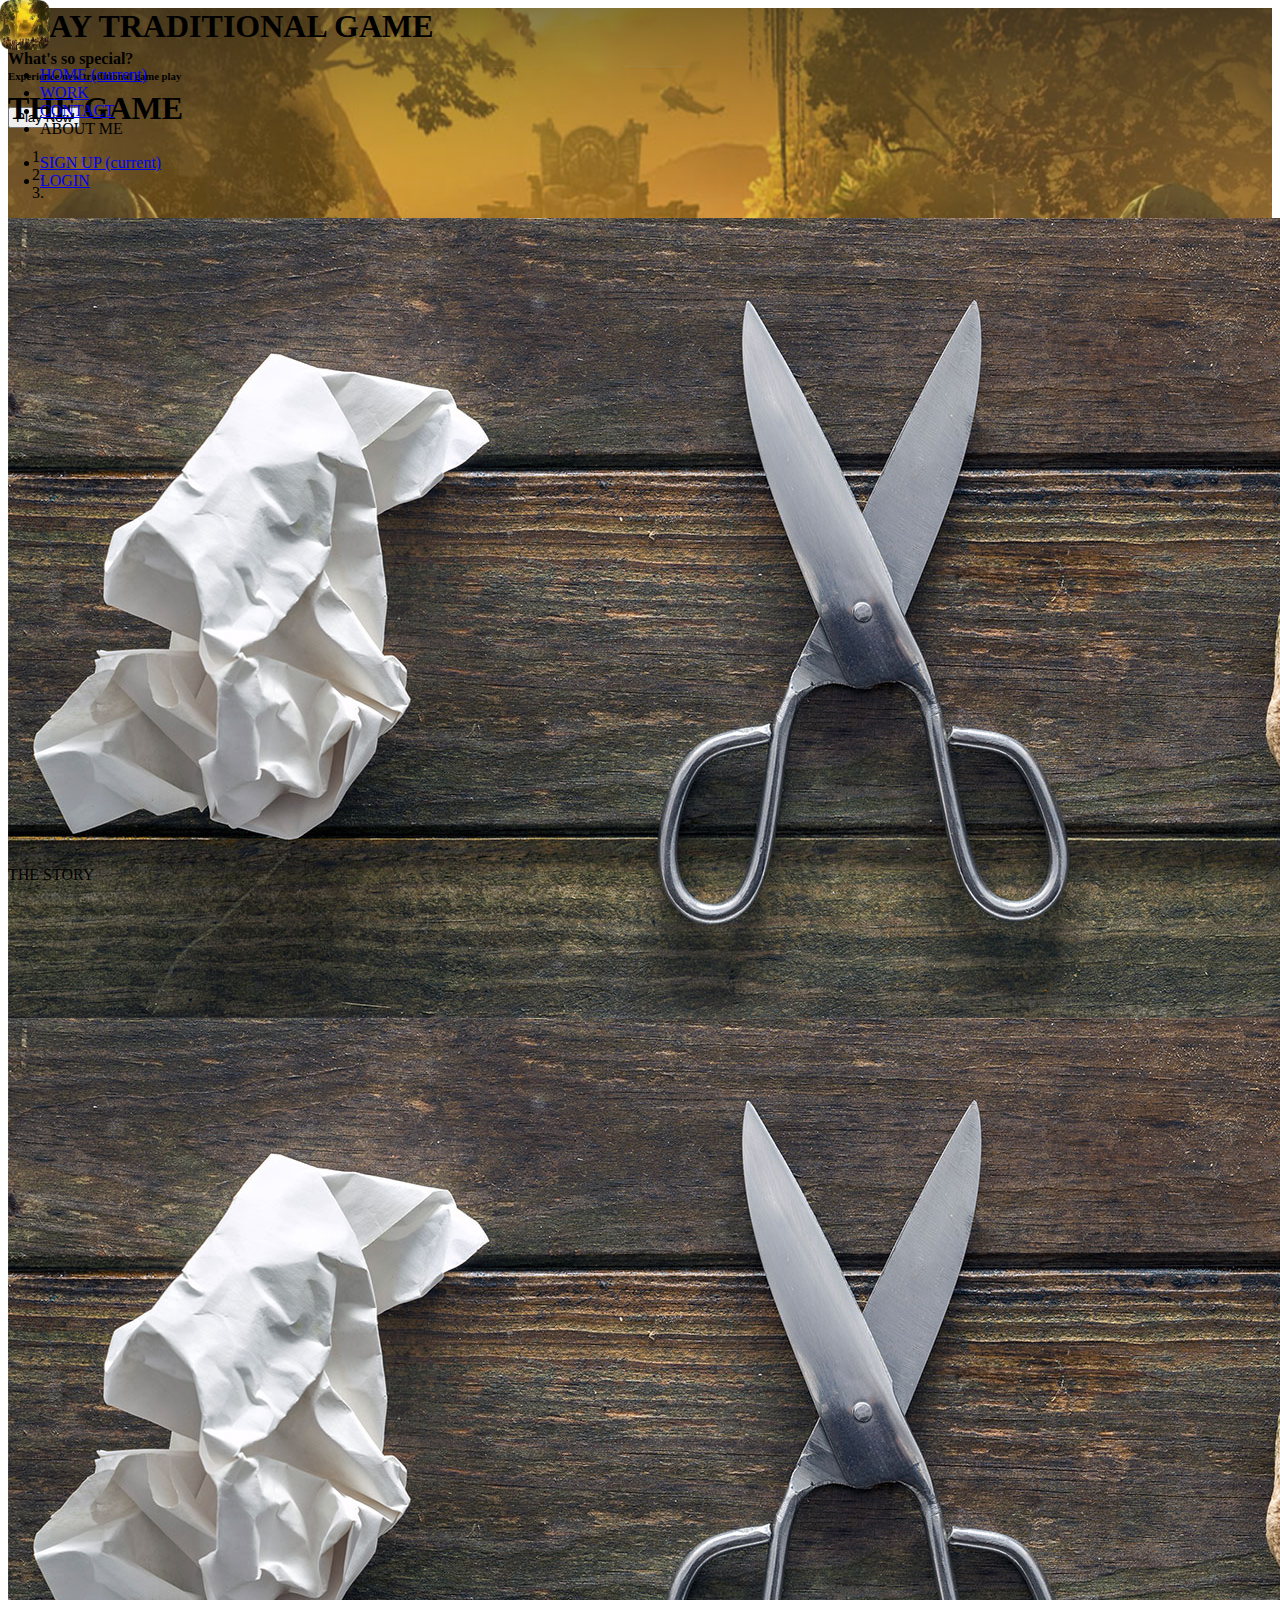
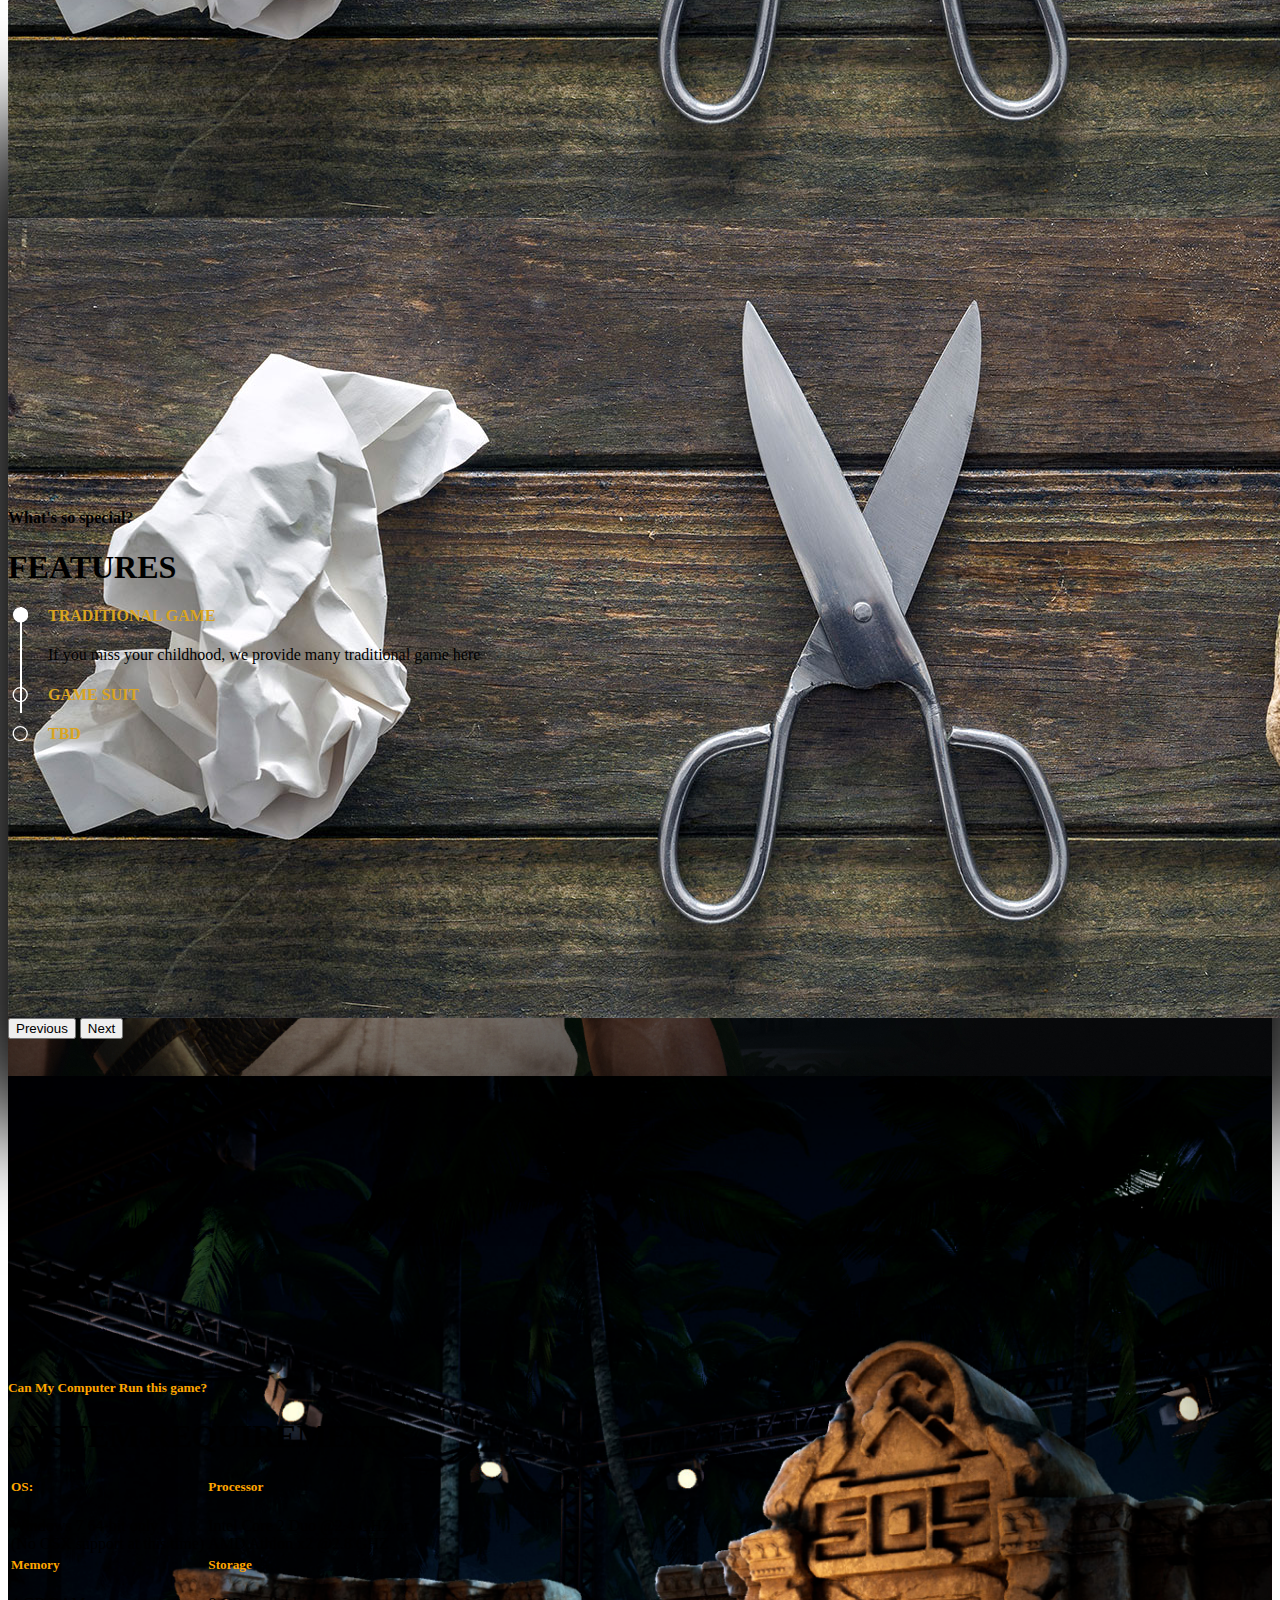
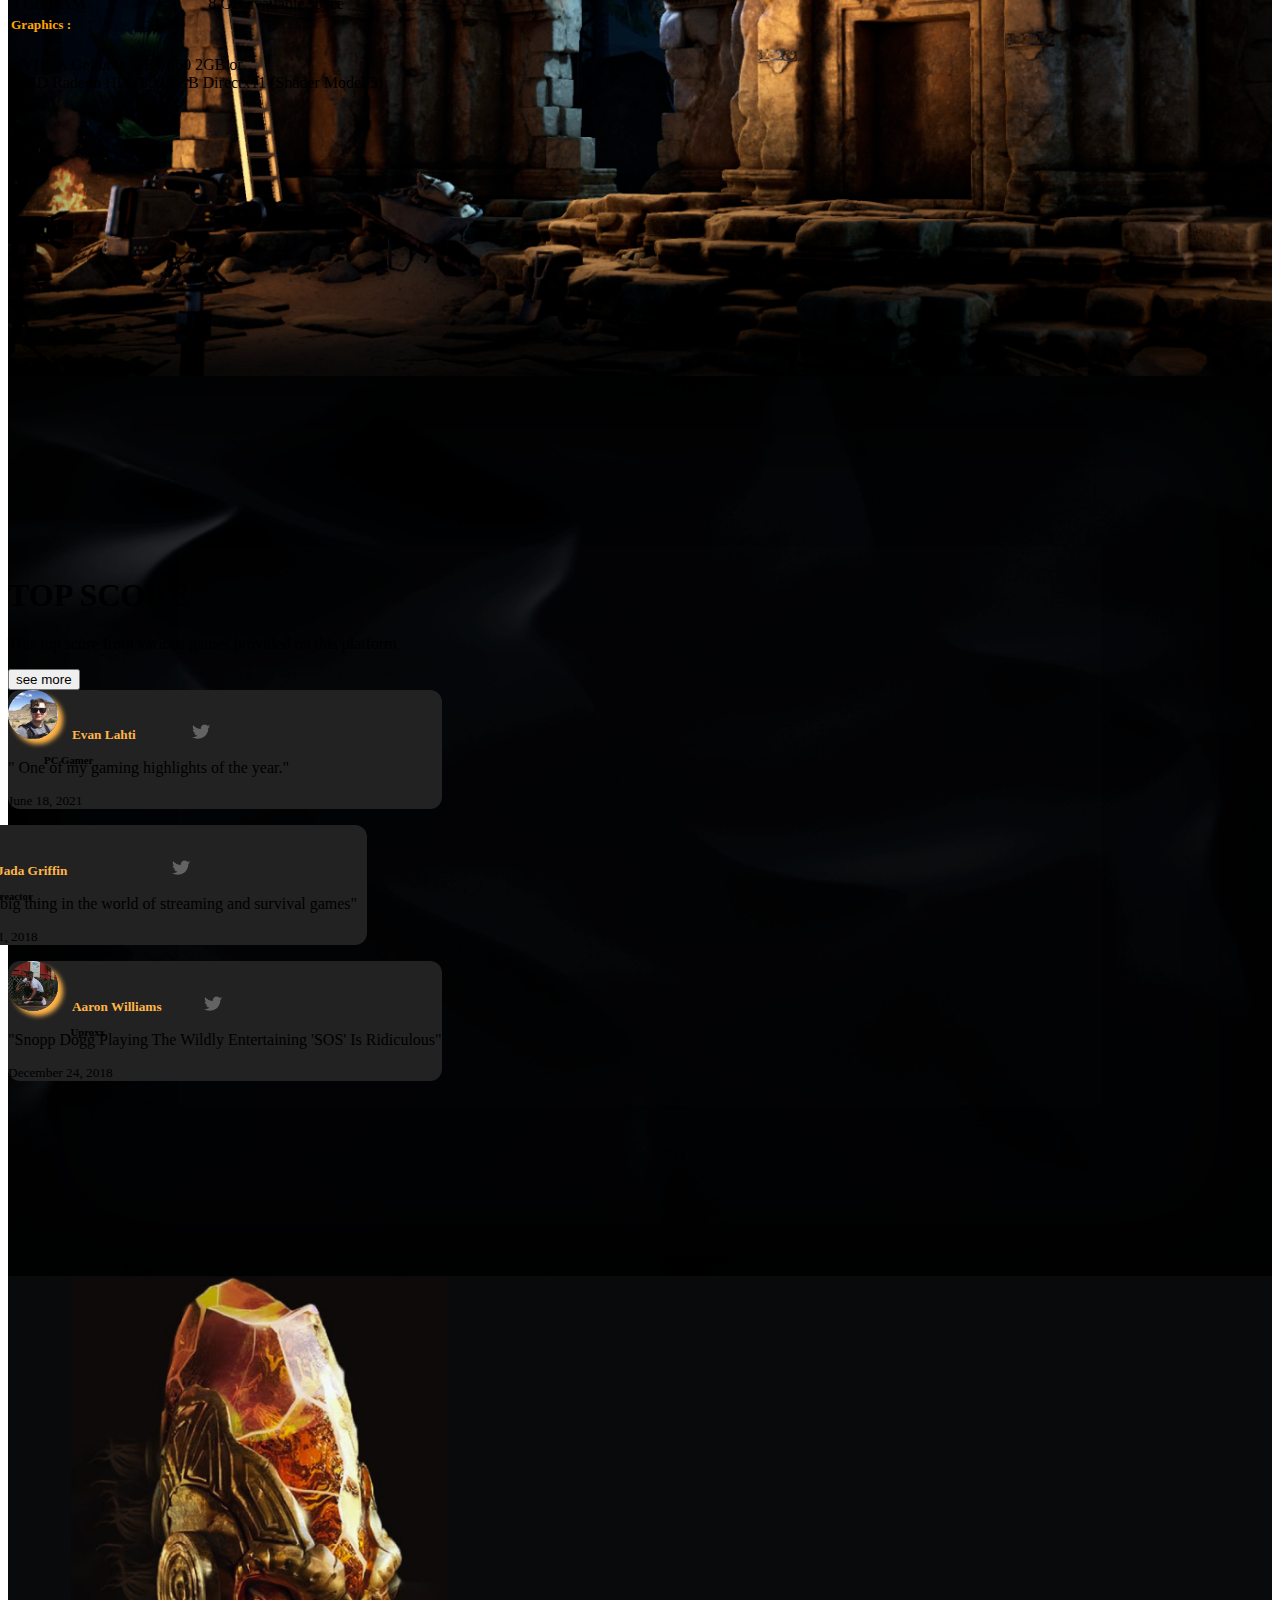
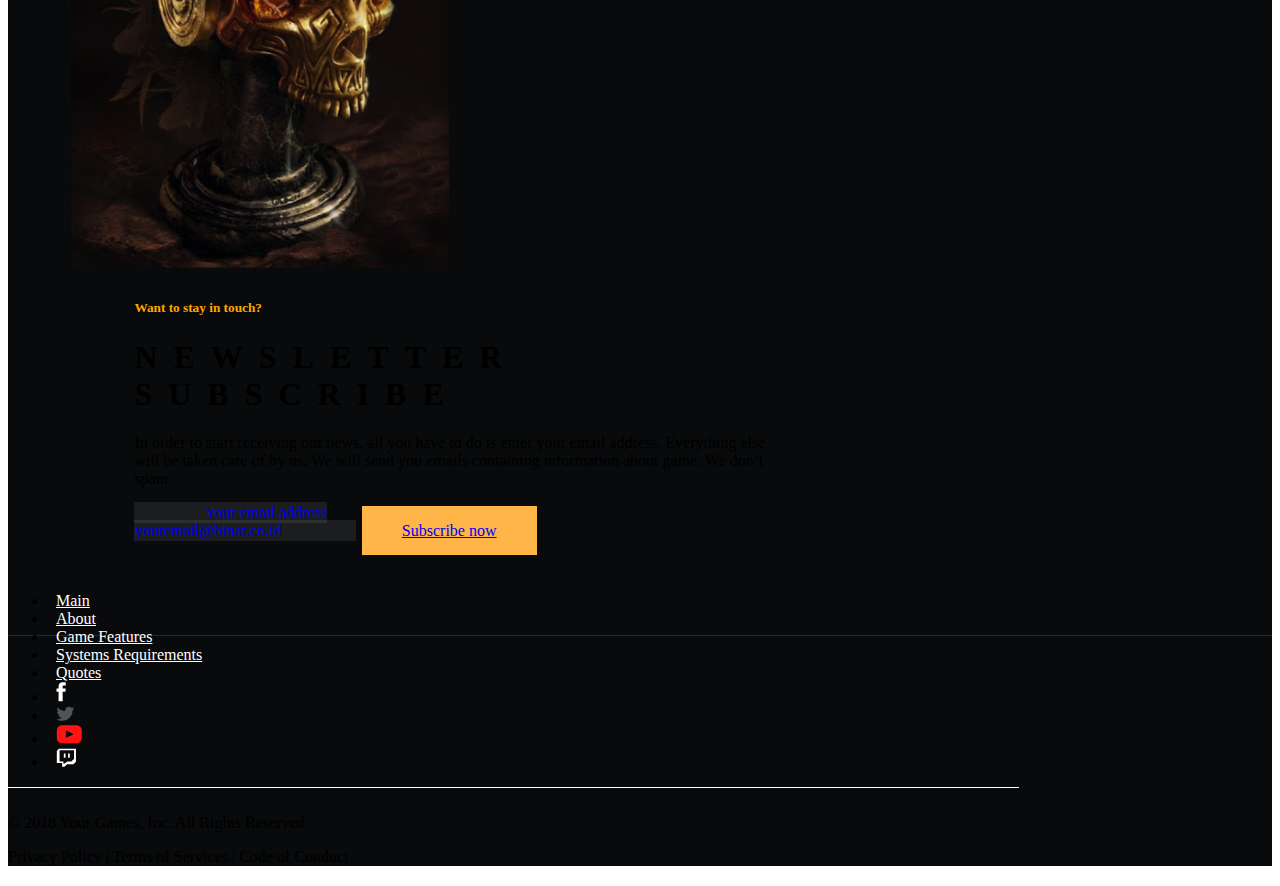
<file: index.html>
<html lang="en">
<head>
    <meta charset="UTF-8">
    <meta http-equiv="X-UA-Compatible" content="IE=edge">
    <meta name="viewport" content="width=device-width, initial-scale=1.0">
    <title>Games</title>
    <link rel="stylesheet" href="https://cdn.jsdelivr.net/npm/bootstrap@4.6.2/dist/css/bootstrap.min.css" integrity="sha384-xOolHFLEh07PJGoPkLv1IbcEPTNtaed2xpHsD9ESMhqIYd0nLMwNLD69Npy4HI+N" crossorigin="anonymous">
    <link rel="stylesheet" href="./css/style.css">
<body>
  <!-- HALAMAN 1 -->
  <section id="Header">

  <nav class="navbar navbar-expand-lg navbar-dark bg-transparent" style="position: absolute; top: 0; right: 0; left: 0;">
    <a class="navbar-brand" href="#">
        <img src="./assets/icon.ico" width="50" height="50" alt="">
      </a>
    <div class="collapse navbar-collapse justify-content-around" id="navbarNav">
      <ul class="navbar-nav">
        <li class="nav-item active">
          <a class="nav-link" href="#">HOME <span class="sr-only">(current)</span></a>
        </li>
        <li class="nav-item">
          <a class="nav-link" href="#">WORK</a>
        </li>
        <li class="nav-item">
          <a class="nav-link" href="#">CONTACT</a>
        </li>
        <li class="nav-item">
          <a class="nav-link disabled">ABOUT ME</a>
        </li>
      </ul>
    </div>


    <div class="signin">
        <ul class="navbar-nav mr-auto">
            <li class="nav-item active">
                <a class="nav-link" href="#">SIGN UP <span class="sr-only">(current)</span></a>
            </li>
            <li class="nav-item">
                <a class="nav-link text-white" href="#">LOGIN</a>
            </li>
        </ul>

    </div>
  </nav>
<!-- Bagian Tengah -->
    <header id="background1">
      <div class="text-center d-flex flex-column align-items-center justify-content-center vh-100">
        <h1 class="text-white mb-5">PLAY TRADITIONAL GAME</h1>
        <h6 class="text-white mb-5">Experience new traditional game play</h6>
        <a href="./game.html"><button type="button" class="btn btn-warning">Play Now</button></a> 
        <p style="position: absolute; bottom: 0;" class="font-weight-bold text-white text-center">
          THE STORY
        </p>
      </div>
    </header>
  </section>

<!-- HALAMAN 2 -->
  <section id="game">
    <div class="container">
      <div class="row">
        <div class="col-md-4">
          <h4 class="text-white">What's so special?</h4>
          <h1 class="text-white">THE GAME</h1>
        </div>
        <div class="col-md-8">
          <div id="carouselExampleIndicators" class="carousel slide" data-ride="carousel">
            <ol class="carousel-indicators">
              <li data-target="#carouselExampleIndicators" data-slide-to="0" class="active"></li>
              <li data-target="#carouselExampleIndicators" data-slide-to="1"></li>
              <li data-target="#carouselExampleIndicators" data-slide-to="2"></li>
            </ol>
            <div class="carousel-inner">
              <div class="carousel-item active">
                <img src="./assets/rockpaperstrategy-1600.jpg" class="d-block w-100" alt="...">
              </div>
              <div class="carousel-item">
                <img src="./assets/rockpaperstrategy-1600.jpg" class="d-block w-100" alt="...">
              </div>
              <div class="carousel-item">
                <img src="./assets/rockpaperstrategy-1600.jpg" class="d-block w-100" alt="...">
              </div>
            </div>
            <button class="carousel-control-prev" type="button" data-target="#carouselExampleIndicators" data-slide="prev">
              <span class="carousel-control-prev-icon" aria-hidden="true"></span>
              <span class="sr-only">Previous</span>
            </button>
            <button class="carousel-control-next" type="button" data-target="#carouselExampleIndicators" data-slide="next">
              <span class="carousel-control-next-icon" aria-hidden="true"></span>
              <span class="sr-only">Next</span>
            </button>
          </div>
        </div>
      </div>
    </div>
  </section>
  
  <!-- HALAMAN 3 -->
  <section id="features">
    <div class="container">
      <div class="row">
        <div class="col-md-6"></div>
        <div class="col-md-6">
          <div class="text-white mb-5">
            <h4>What's so special?</h4>
            <h1>FEATURES</h1>
          </div>
          <div class="col-md-6"></div>
          <div class="text-white">
            <ul class="gamelist">
              <li class="pointgame active mb-5">
                  <h4>TRADITIONAL GAME</h4>
                  <p>If you miss your childhood, we provide many traditional game here</p>
              </li>
              <li class="pointgame inactive mb-5">
                  <h4>GAME SUIT</h4>
              </li>
              <li class="pointgame inactive mb-5">
                <h4>TBD</h4>
            </li>
            </ul>
          </div>
        </div>
      </div>
    </div>
  </section>

  <!-- HALAMAN 4 -->
  <section id="requirements">
    <div class="container">
        <div class="d-flex justify-content-center mb-5">
            <h5 class="text-white">
                Can My Computer Run this game?
            </h5>
        </div>
        <div class="row">
            <div class="col-md-6">
                <h1 class="text-white">
                    SYSTEM REQUIREMENTS
                </h1>
                <table class="table table-bordered text-white" id="MainTable" >
                  <div class="teks">  
                    <tr>
                          <td>
                              <h5>
                                  OS:
                              </h5>
                              <P>
                                  Windows 7 64-bit only <br />
                                  (No OSX support at this time)
                              </P>
                          </td>
                          <td>
                              <h5>
                                  Processor
                              </h5>
                              <p>
                                  Intel Core 2 Duo @2.4 GHZ or <br />
                                  AMD Athlon x2 @2.8 GHZ
                              </p>
                          </td>
                      </tr>
                      <tr>
                          <td>
                              <h5>
                                  Memory
                              </h5>
                              <p>
                                  4 GB RAM
                              </p>
                          </td>
                          <td>
                              <h5>
                                  Storage
                              </h5>
                              <p>
                                  8 GB available space
                              </p>
                          </td>
                      </tr>
                      <tr>
                          <td colspan="2">
                              <h5>
                                  Graphics : 
                              </h5>
                              <p>
                                  NVIDIA GeForce GTX 660 2GB or <br />
                                  AMD Radeon HD 7850 2GB Directx11 (Shader Model 5)
                              </p>
                          </td>
                      </tr>
                  </div>
                </table>
            </div>
        </div>
    </div>
</section>

<!-- HALAMAN 5 -->
<section id="top-score">
  <div class="container">
      <div class="row align-items-center">
        <div class="col-md-4 text-white mb-5">
          <h1>
              TOP SCORE
          </h1>
          <p>
              This top score from various games provided on this platform
          </p>
          <button type="button" class="btn btn-warning">see more</button>
        </div>
        <div class="col-md-2"></div>
        <div class="col-md-6">
          <div class="card mb-5">
            <div class="card-body">
              <div class="mb-3">
                <img class="profile" src="./assets/evan-lahti.jpg" class="img-fluid" alt="">
                <h5 class="card-title">
                  Evan Lahti
              </h5>
                <h6 class="card-subtitle mb-2 text-muted">
                  PC Gamer</h6>
                <img src="./assets/twitter-card.png">
                  </img>
              </div>
              <p class="card-text text-white">"
                  One of my gaming highlights of the year."
              </p>
              <p class="card-text">
                <small class="text-muted">
                  June 18, 2021
              </small>
              </p>
            </div>
          </div>
          <div class="card mb-5 card-middle">
            <div class="card-body">
              <div class="mb-3">
                <img class="profile" src="./assets/jada-griffin.jpg" class="img-fluid" alt="">
                <h5 class="card-title">Jada Griffin</h5>
                <h6 class="card-subtitle mb-2 text-muted">Nerdreactor</h6>
                <img style="position: relative; right: -40px;" src="./assets/twitter-card.png"></img>
              </div>
              <p class="card-text text-white">"The next big thing in the world of streaming and survival games"</p>
              <p class="card-text">
                <small class="text-muted">December 21, 2018</small>
              </p>
            </div>
          </div>
          <div class="card mb-5">
            <div class="card-body">
              <div class="mb-3">
                <img class="profile" src="./assets/aaron-williams.jpg" class="img-fluid" alt="">
                <h5 class="card-title">Aaron Williams</h5>
                <h6 class="card-subtitle mb-2 text-muted">Uproxx</h6>
                <img src="./assets/twitter-card.png"></img>
              </div>
              <p class="card-text text-white">"Snopp Dogg Playing The Wildly Entertaining 'SOS' Is Ridiculous"</p>
              <p class="card-text">
                <small class="text-muted">December 24, 2018</small>
              </p>
            </div>
          </div>
        </div>
      </div>
    </div>
</section>

<!-- HALAMAN 6 -->
<section id="subscribe" class="subscribe d-flex align-items-center justify-content-center flex-column">
<div class="container-fluid d-flex align-items-center justify-content-center">
    <div class="container-lg d-flex align-items-center justify-content-center">
        <img
          class="my-hero-image"
          src="./assets/skull.png"
          alt=""
          style="width: 30%"/>
      <div class="text-area text-white">
          <h5>Want to stay in touch?</h5>
          <h1>NEWSLETTER SUBSCRIBE</h1>
          <p>
              In order to start receiving our news, all you have
              to do is enter your email address. Everything else
              will be taken care of by us. We will send you emails
              containing information about game. We don’t spam.
          </p>
          <a href="#" class="mail btn fw-bold btn-lg text-start">
            <span class="text-secondary"
                  >Your email address
              </span>
              <br>
              <span class="text-warning"
                  >youremail@binar.co.id
                  </span>
            </a>
          <a href="#" class="subs btn fw-bold btn-lg subs">Subscribe now</a>
      </div>
  </div>
</div>

<!-- FOOTER -->
<footer style="width: 80%">
  <div class="menu">
      <ul class="nav justify-content-end">
          <li class="nav-item">
              <a href="#" class="nav-link">Main</a>
          </li>
          <li class="nav-item">
              <a href="#" class="nav-link">About</a>
          </li>
          <li class="nav-item">
              <a href="#" class="nav-link">Game Features</a>
          </li>
          <li class="nav-item">
              <a href="#" class="nav-link">Systems Requirements</a>
          </li>
          <li class="nav-item">
              <a href="#" class="nav-link">Quotes</a>
          </li>
          <li class="nav-item">
              <a href="#" class="nav-link">
                <img src="./assets/facebook.svg" alt=""></a>
          </li>
          <li class="nav-item">
              <a href="#" class="nav-link">
                <img src="./assets/twitter.svg" alt=""></a>
          </li>
          <li class="nav-item">
              <a href="#" class="nav-link">
                <img src="./assets/vector.svg" alt=""></a>
          </li>
          <li class="nav-item">
              <a href="#" class="nav-link">
                <img src="./assets/twitch.svg" alt=""></a>
          </li>
      </ul>
  </div>

  <div class="copyright container">
      <div class="row col m">
          <div class="col-md">
              <p class="my-text-sub my-text-white">
                  © 2018 Your Games, Inc. All Rights Reserved
              </p>
          </div>
          <div class="col-md">
              <p class="text-white">
                  Privacy Policy | Terms of Services | Code of
                  Conduct
              </p>
          </div>
      </div>
  </div>
</footer>
</section>

<script src="https://cdn.jsdelivr.net/npm/jquery@3.5.1/dist/jquery.slim.min.js" integrity="sha384-DfXdz2htPH0lsSSs5nCTpuj/zy4C+OGpamoFVy38MVBnE+IbbVYUew+OrCXaRkfj" crossorigin="anonymous"></script>
<script src="https://cdn.jsdelivr.net/npm/bootstrap@4.6.2/dist/js/bootstrap.bundle.min.js" integrity="sha384-Fy6S3B9q64WdZWQUiU+q4/2Lc9npb8tCaSX9FK7E8HnRr0Jz8D6OP9dO5Vg3Q9ct" crossorigin="anonymous"></script>
</body>
</html>
</file>
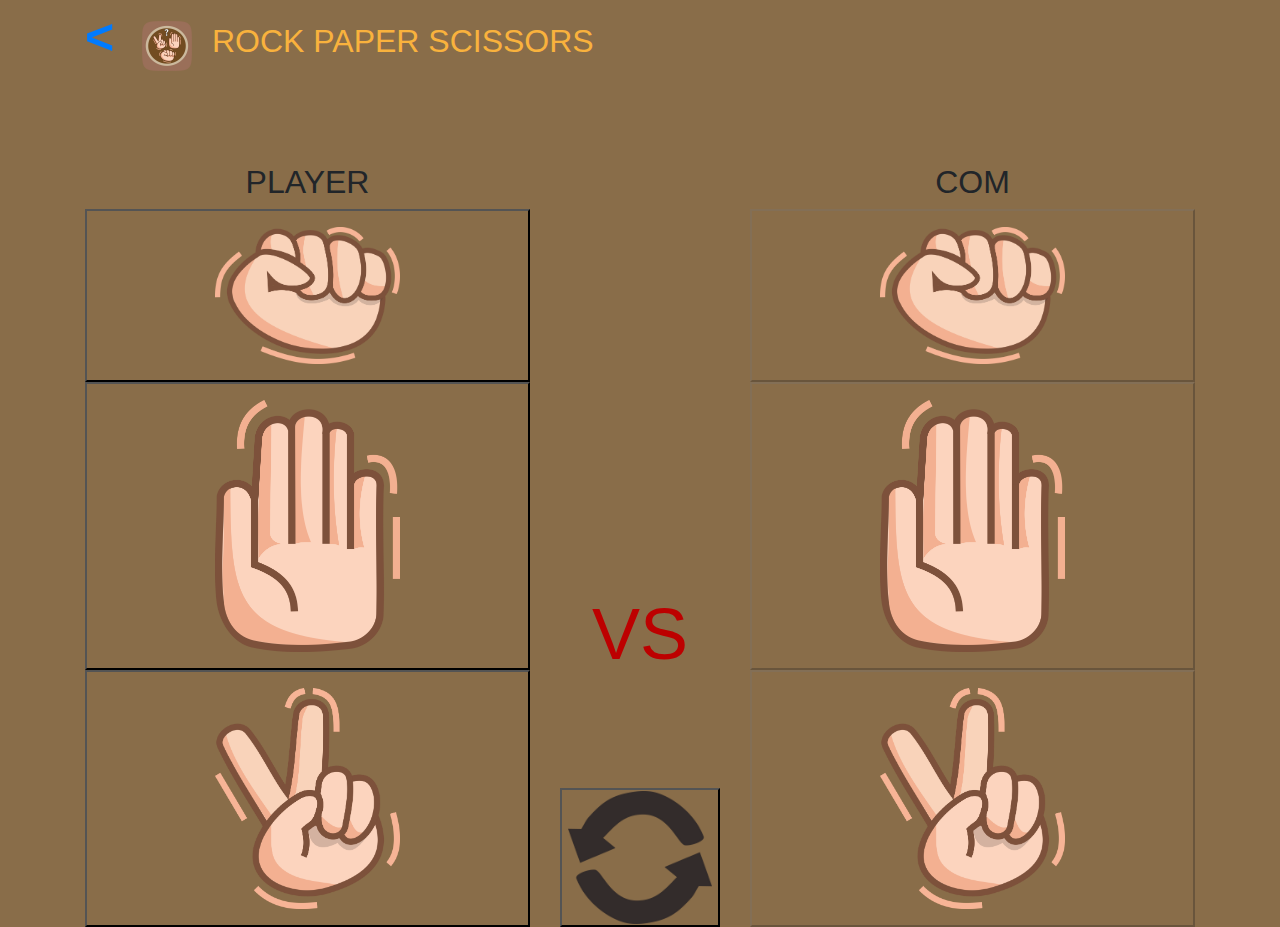
<file: game.html>
<html lang="en">
<head>
    <meta charset="UTF-8">
    <meta http-equiv="X-UA-Compatible" content="IE=edge">
    <meta name="viewport" content="width=device-width, initial-scale=1.0">
    <title>Let's Play Games</title>
    <link rel="stylesheet" href="https://cdn.jsdelivr.net/npm/bootstrap@4.3.1/dist/css/bootstrap.min.css" integrity="sha384-ggOyR0iXCbMQv3Xipma34MD+dH/1fQ784/j6cY/iJTQUOhcWr7x9JvoRxT2MZw1T" crossorigin="anonymous">
    <link rel="stylesheet" href="css/gameStyle.css">
</head>
<body style="background-color: rgb(137, 109, 73);">
    
    <section id="header">
        <div class="container">
            <nav id="navbar" class="d-flex align-items-center"> <!--cari tau nav-default itu apa-->
                <a href="./index.html">
                    <p class="backButton">< &nbsp;</p>
                </a> 
                <img class="img-fluid" src="assetsGame/logo.png" width="50" height="50" alt="">
                <h2>ROCK PAPER SCISSORS</h2>
            </nav>
        </div>
    </section>

<br> <br> <br>

    <section id="game">
        <div class="container">
            <div class="row text-center click">
              <div class="d-flex align-items-center col-md-5 flex-column">
                <h2>PLAYER</h2>
                <div id="user">
                  <button class="choice choice-rock" type="button" data-choice="rock">
                    <img class="pilihan" src="assetsGame/batu.png" alt="">
                  </button>
                  <button class="choice choice-paper" type="button" data-choice="paper">
                    <img class="pilihan" src="assetsGame/kertas.png" alt="">
                  </button>
                  <button class="choice choice-scissor" type="button" data-choice="scissor">
                    <img class="pilihan" src="assetsGame/gunting.png" alt="">
                  </button>
                </div>
              </div>
              <div class="d-flex text-center justify-content-end col-md-2 flex-column ">
                <div id="result">
                  <div id="vs">
                    <p>VS</p>
                  </div>
                  <div id="computerWin" class="box">Computer Wins</div>
                  <div id="userWin" class="box">Player Wins</div>
                  <div id="draw" class="box">Draw</div>
                </div>
                <button id="resetButton">
                  <img class="reset" src="assetsGame/refresh.png" alt="">
                </button>
              </div>
              <div class="col-md-5 d-flex flex-column align-items-center">
                <h2>COM</h2>
                <div id="computer">
                  <button class="choice choice-rock" type="button" data-choice="rock" disabled>
                    <img class="pilihan" src="assetsGame/batu.png" alt="">
                  </button>
                  <button class="choice choice-rock" type="button" data-choice="paper" disabled>
                    <img class="pilihan" src="assetsGame/kertas.png" alt="">
                  </button>
                  <button class="choice choice-rock" type="button" data-choice="scissor" disabled>
                    <img class="pilihan" src="assetsGame/gunting.png" alt="">
                  </button>
                </div>
              </div>
            </div>
          </div>
    </section>


    <script src="https://cdn.jsdelivr.net/npm/jquery@3.5.1/dist/jquery.slim.min.js" integrity="sha384-DfXdz2htPH0lsSSs5nCTpuj/zy4C+OGpamoFVy38MVBnE+IbbVYUew+OrCXaRkfj" crossorigin="anonymous"></script>
    <script src="https://cdn.jsdelivr.net/npm/bootstrap@4.6.2/dist/js/bootstrap.bundle.min.js" integrity="sha384-Fy6S3B9q64WdZWQUiU+q4/2Lc9npb8tCaSX9FK7E8HnRr0Jz8D6OP9dO5Vg3Q9ct" crossorigin="anonymous"></script>
    <script src="./script/script.js"></script>

</body>
</html>
</file>
<file: css/style.css>
#background1{
    background-image: url('../assets/main-bg.jpg');
    background-position: center;
    background-size: cover;
    height: 100%;
}

#game{
    background-image: url('../assets/the-games-bg.jpg');
    background-position: center;
    background-size: cover;
    height: 100%;
    display: flex;
    align-items: center;
} 

#features{
    background-image: url('../assets/features.jpg');
    background-position: center;
    background-size: cover;
    height: 100vh;
    box-shadow: 0px 0px 100px 50px;
    display: flex;
    align-items: center;
}

.pointgame{
    list-style-type: none;
}

.gamelist:before{
    content: '';
    background: white;
    width: 2px;
    height: 106px;
    position: absolute;
    left: 19.5px;
}

.pointgame > h4{
    color: goldenrod;
}


.pointgame.active:before{
    content: '';
    background-image: url('../assets/ellipse.svg');
    position: absolute;
    width: 16px;
    height: 16px;
    left: 12px;
}

.pointgame.inactive:before{
    content: '';
    background-image: url('../assets/ellipse-outline.svg');
    position: absolute;
    width: 16px;
    height: 16px;
    left: 12px;
}

#requirements{
    background-image: url('../assets/requirements.png');
    background-position: center;
    background-size: cover;
    height: 100vh;
    box-shadow: 0px 0px 100px 50px rgba(0, 0, 0, 0.7) inset;
    display: flex;
    align-items: center;
}

h5{
    color: rgb(255, 166, 0);
}

#MainTable {
    width: 100%;
    background-color: #D8F0DA;
    border: 0.1px;
    min-width: 100%;
    position: relative;
    background: transparent;
}

.teks{
text-align:center; font-family:Arial;
}

#top-score{
    background-image: url('../assets/top-score-bg.png');
    background-size: cover;
    height: 100vh;
    box-shadow: 0px 0px 100px 50px rgba(0, 0, 0, 0.7) inset;
    display: flex;
    align-items: center;
}

.profile{
    border-radius: 50%;
    width: 50px;
    margin-right: 10px;
    box-shadow: 5px 5px 5px #ffb548;
}

.card{
    background-color: #222222;
    border-radius: .75rem;;
}

.card-title{
    color: #ffb548;
}

.card-body h5, .card-body h6 {
    display: inline;
}

.card-body h6 {
    position: relative;
    top: 25px;
    left: -95px;
}

.card-twitter {
    background-image: url('../assets/twitter-card.png');
    background-color: #eee;
    height: 20px;
    width: 20px;
    position: absolute;
}

@media (min-width: 786px) {
    .card-middle {
        position: relative;
        left: -75px;
    }
}
#newsletter{
    background-image: url('../assets/newsletter.png');
    background-position: center;
    background-size: cover;
    height: 100vh;
    box-shadow: 0px 0px 100px 50px rgba(0, 0, 0, 0,5);
}

section.subscribe{
    background-image: url('../assets/newsletter.png');
}

section.subscribe .container-fluid{
    height: 100vh;
}

.subscribe h3{
    letter-spacing: 4px;
}

.subscribe h1{
    letter-spacing: 16px;
}

.subscribe .my-hero-image{
    position: relative;
    left: 5%;
}

.subscribe .text-area{
    width: 50%;
    z-index: 1;
    margin-left: 10%;
}

.mail{
    background-color: rgba(255, 255, 255, 0.08);
    padding: 2px 70px;
    margin-right: 1%;
    margin-bottom: 2%;
}
.subs{
    background-color: #ffb548;
    padding: 16px 40px;
    margin-bottom: 2%;
}


.subscribe footer .menu .nav li a{
    color: white;
    margin: 0 0.5rem;
}

.subscribe footer .menu .nav li:nth-child(5){
    margin-right: 20px;
}

.subscribe footer .menu .nav li:last-child{
    margin-right: 0;
}

.copyright{
    border-top: 1px solid white;
    padding-top: 10px;
    margin-bottom: 20px;
}

@media (max-width: 500px){
    .subscribe h3{
        letter-spacing: 2px;
    }
    .subscribe h1{
        letter-spacing: 4px;
    }
    .subscribe .text-area{
        width: 80%;
        position: absolute;
        left: -20%;
    }
    .mail{
        padding: 2px 40px;
    }
    .subs{
        padding: 16px 40px;
    }
}
@media (max-width: 380px){
    .subscribe{
        height: 100%;
    }
    section.subscribe .container-fluid{
        height: 100%;
    }
    .subscribe .container-lg{
        margin: 3rem;
    }
    .subscribe .text-area{
        width: 80%;
        position: relative;
        left: -25%;
    }
    .subscribe h1{
        font-size: 40px;
    }
    .mail{
        padding: 2px 15px;
    }
    .subs{
        padding: 8px 10px;
    }
}
</file>
<file: css/gameStyle.css>
#navbar{
    font-size: 50px;
    color: #724c21;
    font-weight: bold;
}

#navbar h2{
    text-transform: uppercase;
    color: #f9b23d;
    margin-left: 20px;
}

.choice.active{
    background-color: #d2d2d2;
    border-radius: 20px;
    opacity: 0.5;
}

.click button{
    background-color: transparent;
}

img.pilihan{
    width: 50%;
    padding: 15px;
}

img.reset {
    width: 100%;
}

#result p {
    color: #bd0000;
    font-weight: 500;
    font-size: 72px;
    margin-bottom: 100px;
}

#result .box {
    background-color: #006810;
    color: #fff;
    font-size: 16px;
    font-weight: 500;
    margin-bottom: 100px;
    display: none;
}
</file>
